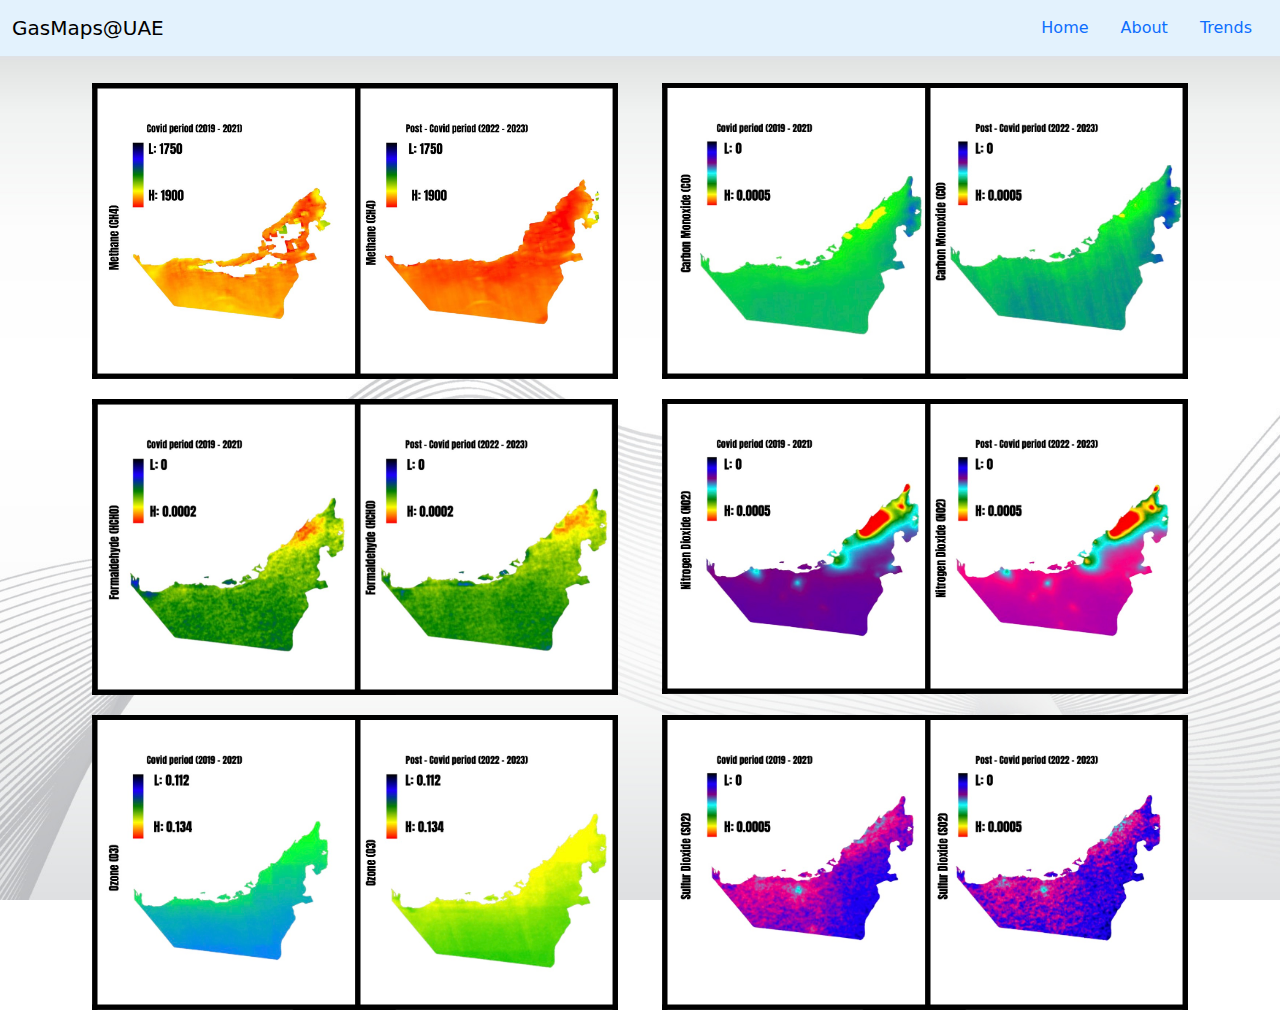
<file: templates/trends.html>
<!DOCTYPE html>
<html lang="en">
<head>
    <meta charset="UTF-8">
    <link href="https://cdn.jsdelivr.net/npm/bootstrap@5.3.3/dist/css/bootstrap.min.css" rel="stylesheet">
    <title>Trends</title>
    <style>
        body {
            background-image: url('/static/imgs/background.jpg');
            background-size: cover;
            background-position: center;
            background-attachment: fixed;
            background-repeat: no-repeat;
        }
        .image-container {
            padding: 10px;
        }
        .image-description {
            height: 50px;
            overflow: hidden;
            text-overflow: ellipsis;
            white-space: nowrap;
        }
        .img-fluid {
            max-height: 400px; /* Adjust height to maintain quality */
            width: auto;
            max-width: 100%; /* Ensure images resize within their containers */
        }
    </style>
</head>
<body>
<nav class="navbar border-bottom border-body" style="background-color: #e3f2fd;">
    <div class="container-fluid">
        <a class="navbar-brand mb-0 h1" href="/">GasMaps@UAE</a>
        <ul class="nav justify-content-center">
            <li class="nav-item">
                <a class="nav-link active" aria-current="page" href="/">Home</a>
            </li>
            <li class="nav-item">
                <a class="nav-link" href="/about">About</a>
            </li>
            <li class="nav-item">
                <a class="nav-link" href="/trends">Trends</a>
            </li>
        </ul>
    </div>
</nav>
<div class="container mt-3">
    <div class="row">
        <!-- Adjusting columns to fit two images per row on medium and larger screens -->
        <div class="col-sm-6 col-md-6 col-lg-6">
            <div class="image-container">
                <img src="/static/imgs/Methane.jpg" class="img-fluid" alt="Methane Concentration">
            </div>
        </div>
        <div class="col-sm-6 col-md-6 col-lg-6">
            <div class="image-container">
                <img src="/static/imgs/Carbon Monoxide.jpeg" class="img-fluid" alt="Carbon Monoxide Concentration">

            </div>
        </div>
        <div class="col-sm-6 col-md-6 col-lg-6">
            <div class="image-container">
                <img src="/static/imgs/Formaldehyde.jpg" class="img-fluid" alt="Formaldehyde Concentration">

            </div>
        </div>
        <div class="col-sm-6 col-md-6 col-lg-6">
            <div class="image-container">
                <img src="/static/imgs/Nitrogen.jpg" class="img-fluid" alt="Nitrogen Oxide Concentration">

            </div>
        </div>
        <div class="col-sm-6 col-md-6 col-lg-6">
            <div class="image-container">
                <img src="/static/imgs/Ozone.jpg" class="img-fluid" alt="Ozone Concentration">
            </div>
        </div>
        <div class="col-sm-6 col-md-6 col-lg-6">
            <div class="image-container">
                <img src="/static/imgs/Sulfur.jpg" class="img-fluid" alt="Sulfur Dioxide Concentration">
            </div>
        </div>
    </div>
</div>
<script src="https://cdn.jsdelivr.net/npm/bootstrap@5.3.3/dist/js/bootstrap.bundle.min.js" integrity="sha384-YvpcrYf0tY3lHB60NNkmXc5s9fDVZLESaAA55NDzOxhy9GkcIdslK1eN7N6jIeHz" crossorigin="anonymous"></script>
</body>
</html>
</file>
